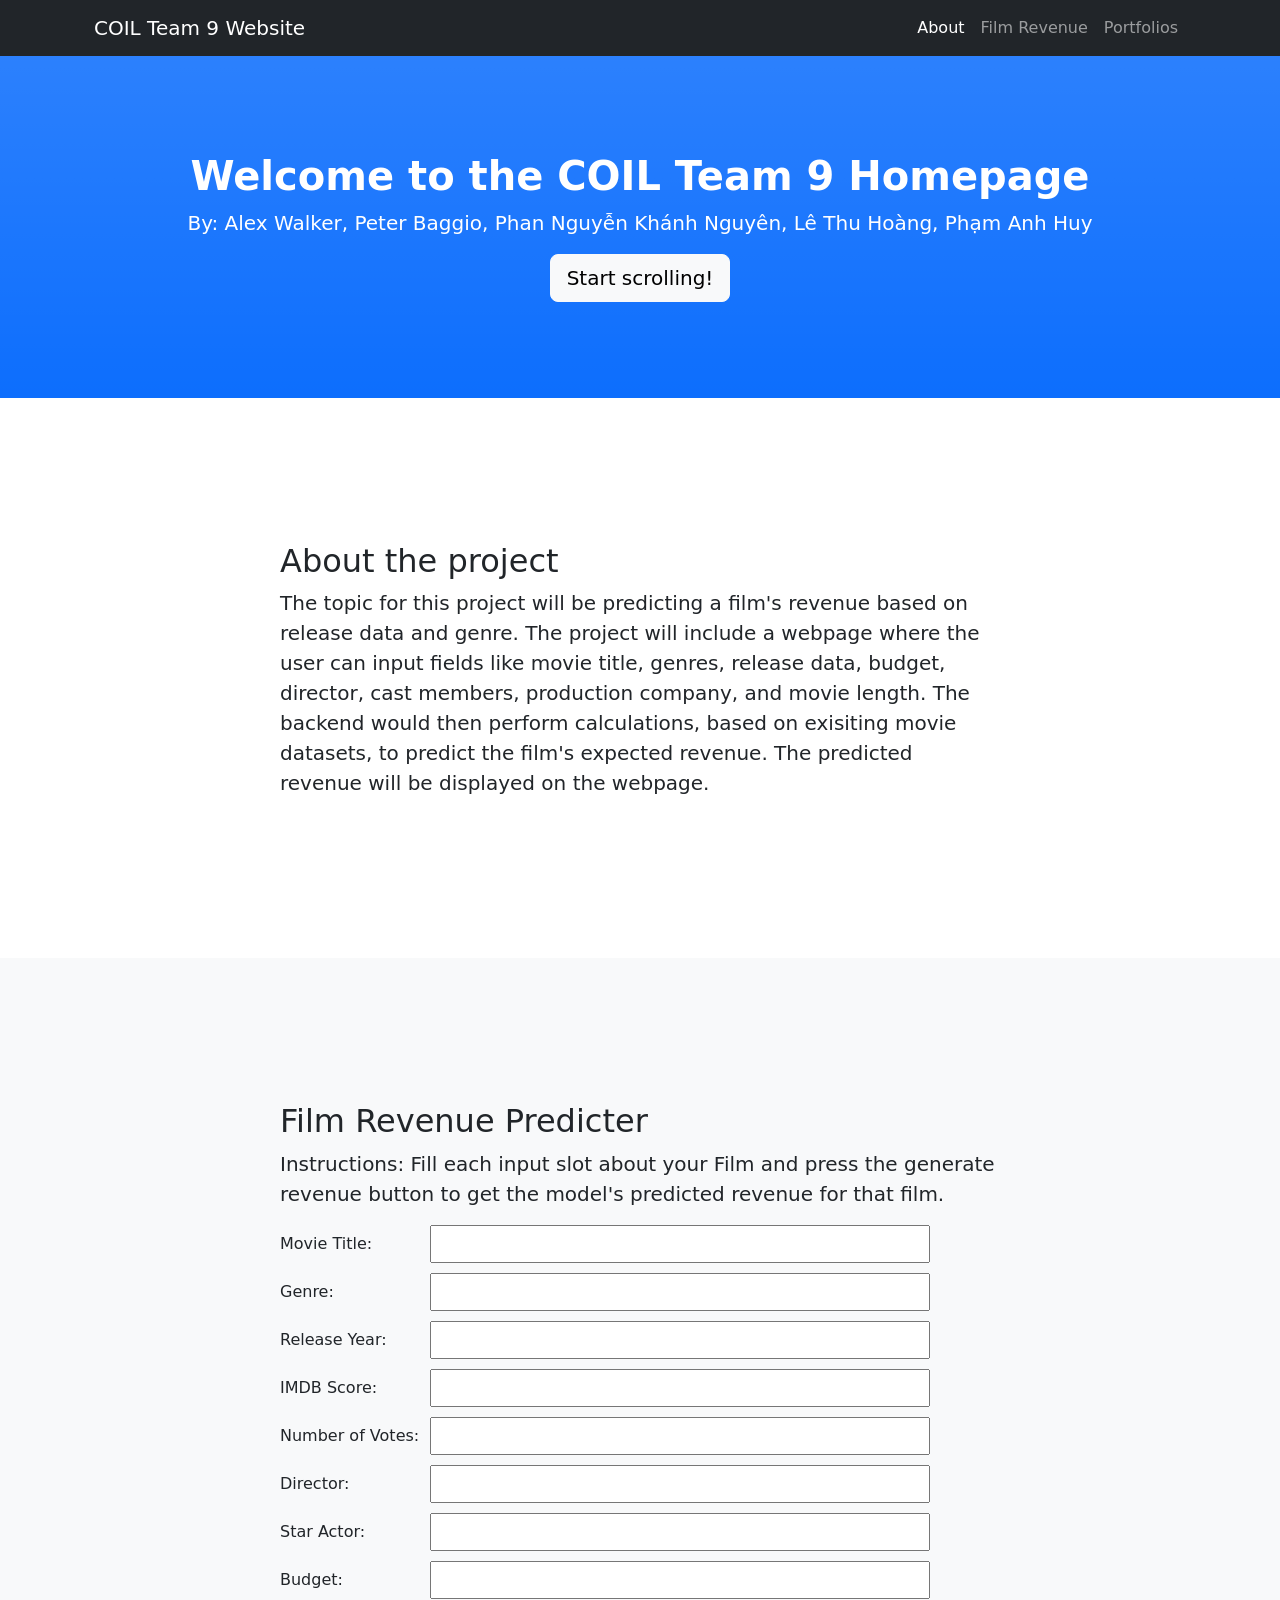
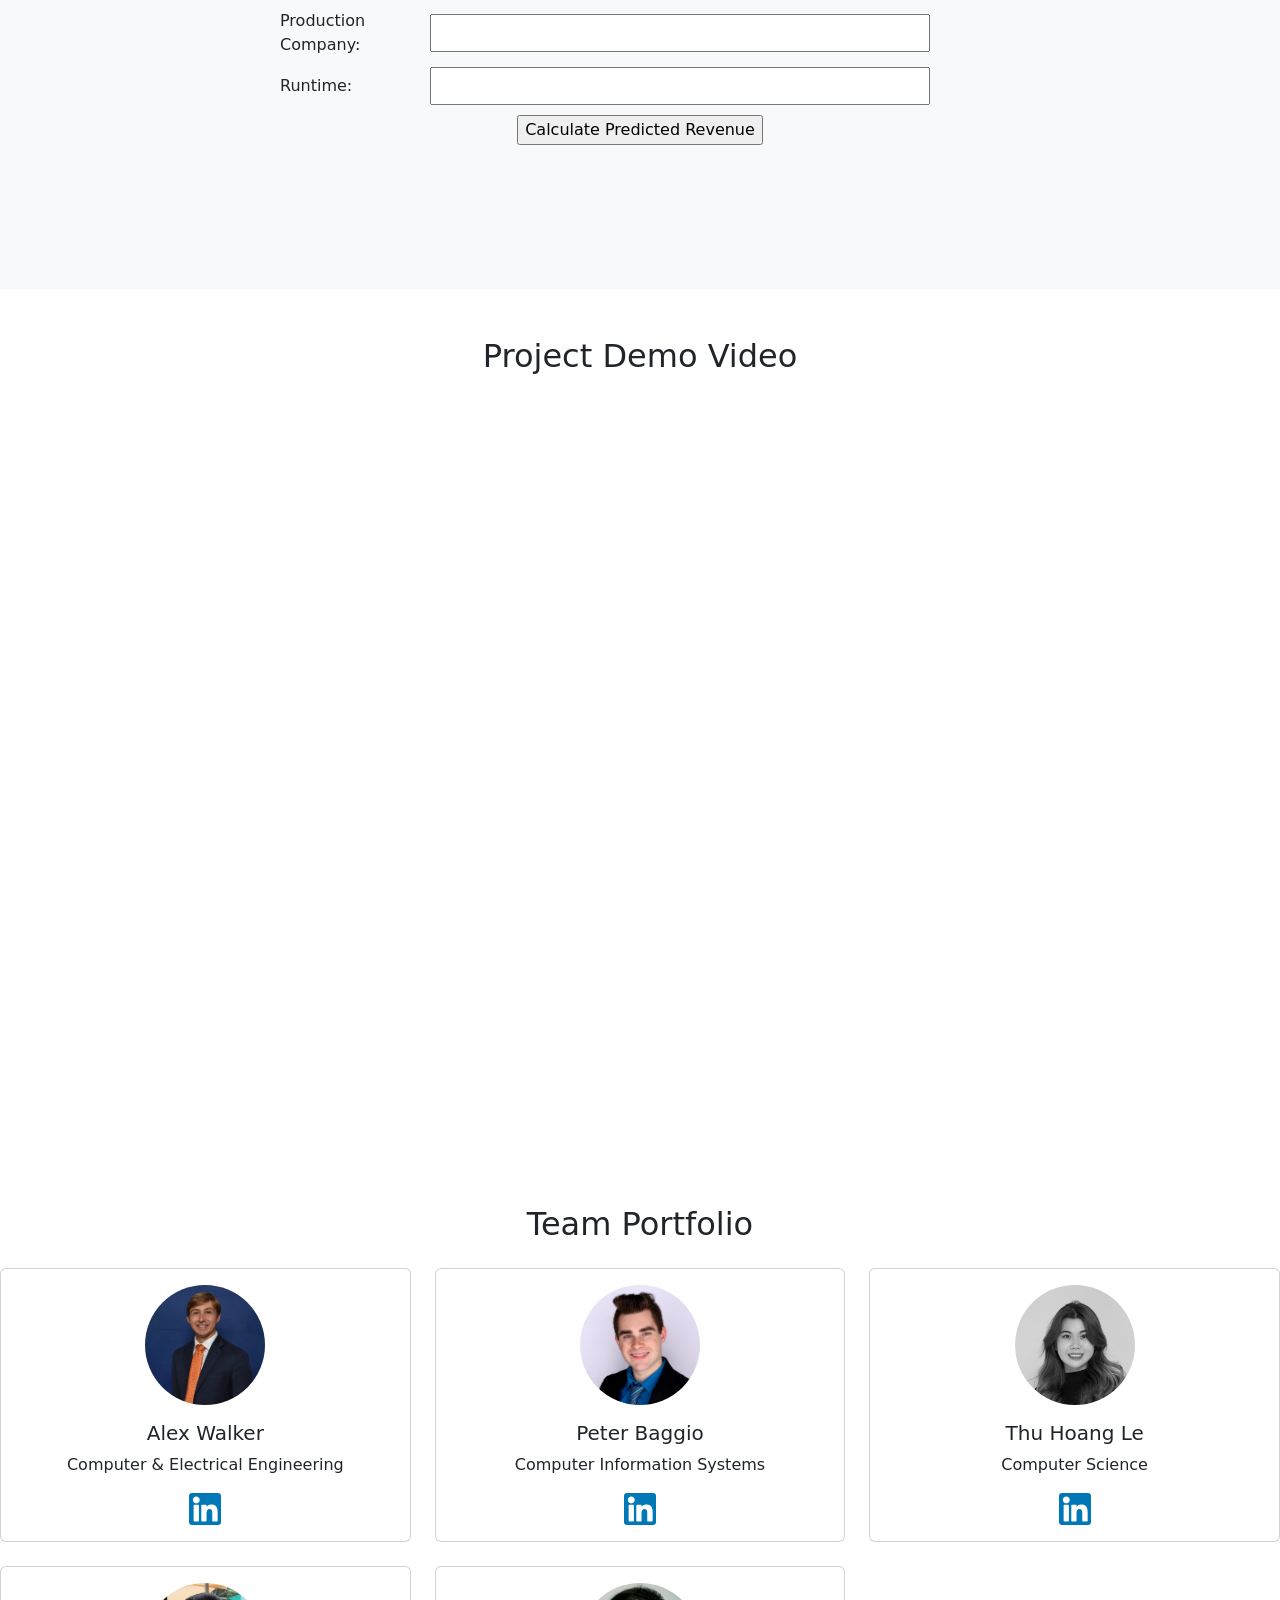
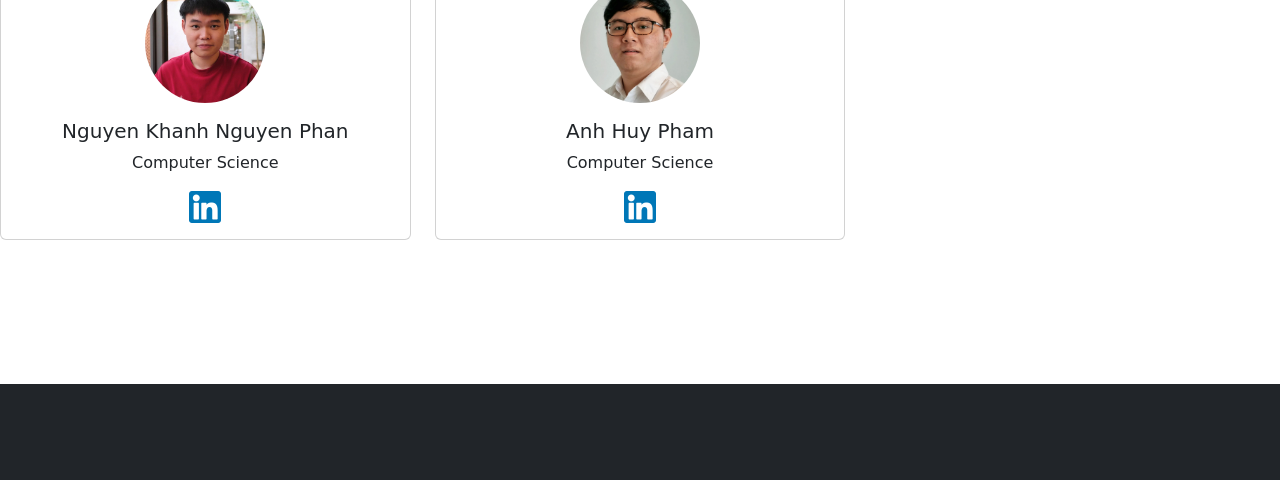
<file: index.html>
<!DOCTYPE html>
<html lang="en">
    <head>
        <meta charset="utf-8" />
        <meta name="viewport" content="width=device-width, initial-scale=1, shrink-to-fit=no" />
        <meta name="description" content="" />
        <meta name="author" content="" />
        <title>Scrolling Nav - Start Bootstrap Template</title>
        <script src="https://code.jquery.com/jquery-3.7.1.min.js" integrity="sha256-/JqT3SQfawRcv/BIHPThkBvs0OEvtFFmqPF/lYI/Cxo=" crossorigin="anonymous"></script>
        <link rel="icon" type="image/x-icon" href="assets/favicon.ico" />
        <!-- Core theme CSS (includes Bootstrap)-->
        <link href="css/styles.css" rel="stylesheet" />
    </head>
    <body id="page-top">
        <!-- Navigation-->
        <nav class="navbar navbar-expand-lg navbar-dark bg-dark fixed-top" id="mainNav">
            <div class="container px-4">
                <a class="navbar-brand" href="#page-top">COIL Team 9 Website</a>
                <button class="navbar-toggler" type="button" data-bs-toggle="collapse" data-bs-target="#navbarResponsive" aria-controls="navbarResponsive" aria-expanded="false" aria-label="Toggle navigation"><span class="navbar-toggler-icon"></span></button>
                <div class="collapse navbar-collapse" id="navbarResponsive">
                    <ul class="navbar-nav ms-auto">
                        <li class="nav-item"><a class="nav-link" href="#about">About</a></li>
                        <li class="nav-item"><a class="nav-link" href="#services">Film Revenue</a></li>
                        <li class="nav-item"><a class="nav-link" href="#portfolios">Portfolios</a></li>
                    </ul>
                </div>
            </div>
        </nav>
        <!-- Header-->
        <header class="bg-primary bg-gradient text-white">
            <div class="container px-4 text-center">
                <h1 class="fw-bolder">Welcome to the COIL Team 9 Homepage</h1>
                <p class="lead">By: Alex Walker, Peter Baggio, Phan Nguyễn Khánh Nguyên, Lê Thu Hoàng, Phạm Anh Huy</p>
                <a class="btn btn-lg btn-light" href="#about">Start scrolling!</a>
            </div>
        </header>
        <!-- About section-->
        <section id="about">
            <div class="container px-4">
                <div class="row gx-4 justify-content-center">
                    <div class="col-lg-8">
                        <h2>About the project</h2>
                        <p class="lead">The topic for this project will be predicting a film's revenue based on release data and genre. 
                            The project will include a webpage where the user can input fields like movie title, genres, release data, 
                            budget, director, cast members, production company, and movie length. The backend would then perform 
                            calculations, based on exisiting movie datasets, to predict the film's expected revenue. The predicted 
                            revenue will be displayed on the webpage.</p>
                    </div>
                </div>
            </div>
        </section>
        <!-- Services section-->
        <section class="bg-light" id="services">
            <div class="container px-4">
                <div class="row gx-4 justify-content-center">
                    <div class="col-lg-8">
                        <h2>Film Revenue Predicter</h2>
                        <p class="lead">
                          Instructions: Fill each input slot about your Film
                          and press the generate revenue button to get the model's predicted
                          revenue for that film.
                        </p>
                      
                        <div class="form-group">
                          <label>Movie Title:</label> <input name="data-title" id="data-title">
                        </div>
                        <div class="form-group">
                          <label>Genre:</label> <input name="data-genre" id="data-genre">
                        </div>
                        <div class="form-group">
                          <label>Release Year:</label> <input name="data-release" id="data-release">
                        </div>
                        <div class="form-group">
                          <label>IMDB Score:</label> <input name="data-score" id="data-score">
                        </div>
                        <div class="form-group">
                          <label>Number of Votes:</label> <input name="data-votes" id="data-votes">
                        </div>
                        <div class="form-group">
                          <label>Director:</label> <input name="data-director" id="data-director">
                        </div>
                        <div class="form-group">
                          <label>Star Actor:</label> <input name="data-actor" id="data-actor">
                        </div>
                        <div class="form-group">
                          <label>Budget:</label> <input name="data-budget" id="data-budget">
                        </div>
                        <div class="form-group">
                          <label> Production Company:</label> <input name="data-company" id="data-company">
                        </div>
                        <div class="form-group">
                          <label>Runtime:</label> <input name="data-runtime" id="data-runtime">
                        </div>

                        <div style="text-align: center;">
                            <input class="button round" type="button" value="Calculate Predicted Revenue" onclick="getPredictedRevenue()">
                            <div id="predictedRevenue"></div>
                          </div>
                      </div>                      
                </div>
            </div>
        </section>

        <!-- Demo Video Section -->
        <section id="demo-video" class="bg-white py-5">
            <div class="container px-4 text-center">
                <h2 class="mb-4">Project Demo Video</h2>
                <div class="ratio ratio-16x9">
                    <iframe 
                        src="https://www.youtube.com/embed/7WfmZ8ln-Ys"
                        title="Demo Video" 
                        allowfullscreen>
                    </iframe>
                </div>
            </div>
        </section>

        <!-- Contact section-->
        <section id="portfolios">
            <h2 class="mb-4 text-center">Team Portfolio</h2>
            <div class="row row-cols-1 row-cols-sm-2 row-cols-md-3 g-4">

            <!-- Portfolio Card 1 -->
            <div class="col">
                <div class="card h-100 text-center">
                    <img src="assets/AlexWalker-Headshot.JPG" class="card-img-top rounded-circle mx-auto mt-3" alt="Person 1" style="width: 120px; height: 120px; object-fit: cover;">
                    <div class="card-body">
                        <h5 class="card-title">Alex Walker</h5>
                        <p class="card-text">Computer & Electrical Engineering</p>
                        <p class="card-text">
                            <a href="https://www.linkedin.com/in/alex-r-walker/" target="_blank">
                                <img src="assets/LinkedIn-Logo.png" alt="LinkedIn" style="width: 32px; height: 32px;">
                            </a>
                        </p>
                    </div>
                </div>
            </div>

            <!-- Portfolio Card 2 -->
            <div class="col">
                <div class="card h-100 text-center">
                    <img src="assets/peter-headshot-new.jpg" class="card-img-top rounded-circle mx-auto mt-3" alt="Person 2" style="width: 120px; height: 120px; object-fit: cover;">
                    <div class="card-body">
                        <h5 class="card-title">Peter Baggio</h5>
                        <p class="card-text">Computer Information Systems</p>
                        <p class="card-text">
                            <a href="https://www.linkedin.com/in/peter-baggio/" target="_blank">
                                <img src="assets/LinkedIn-Logo.png" alt="LinkedIn" style="width: 32px; height: 32px;">
                            </a>
                        </p>
                    </div>
                </div>
            </div>

            <!-- Portfolio Card 3 -->
            <div class="col">
                <div class="card h-100 text-center">
                    <img src="assets/ThuHoangLe.jpeg" class="card-img-top rounded-circle mx-auto mt-3" alt="Person 3" style="width: 120px; height: 120px; object-fit: cover;">
                    <div class="card-body">
                        <h5 class="card-title">Thu Hoang Le</h5>
                        <p class="card-text">Computer Science</p>
                        <p class="card-text">
                            <a href="https://www.linkedin.com/in/thuhoangle/" target="_blank">
                                <img src="assets/LinkedIn-Logo.png" alt="LinkedIn" style="width: 32px; height: 32px;">
                            </a>
                        </p>
                    </div>
                </div>
            </div>

            <!-- Portfolio Card 4 -->
            <div class="col">
                <div class="card h-100 text-center">
                    <img src="assets/NguyenPhan.jpeg" class="card-img-top rounded-circle mx-auto mt-3" alt="Person 4" style="width: 120px; height: 120px; object-fit: cover;">
                    <div class="card-body">
                        <h5 class="card-title">Nguyen Khanh Nguyen Phan</h5>
                        <p class="card-text">Computer Science</p>
                        <p class="card-text">
                            <a href="https://www.linkedin.com/in/kh%C3%A1nh-nguy%C3%AAn/" target="_blank">
                                <img src="assets/LinkedIn-Logo.png" alt="LinkedIn" style="width: 32px; height: 32px;">
                            </a>
                        </p>
                    </div>
                </div>
            </div>

            <!-- Portfolio Card 5 -->
            <div class="col">
                <div class="card h-100 text-center">
                    <img src="assets/PhamAnhHuy.jpeg" class="card-img-top rounded-circle mx-auto mt-3" alt="Person 5" style="width: 120px; height: 120px; object-fit: cover;">
                    <div class="card-body">
                        <h5 class="card-title">Anh Huy Pham</h5>
                        <p class="card-text">Computer Science</p>
                        <p class="card-text">
                            <a href="https://www.linkedin.com/in/anhhuypham/" target="_blank">
                                <img src="assets/LinkedIn-Logo.png" alt="LinkedIn" style="width: 32px; height: 32px;">
                            </a>
                        </p>
                    </div>
                </div>
            </div>

        </div>
        </section>
        <!-- Footer-->
        <footer class="py-5 bg-dark">
            <div class="container px-4"><p class="m-0 text-center text-white"></p></div>
        </footer>
        <!-- Bootstrap core JS-->
        <script src="https://cdn.jsdelivr.net/npm/bootstrap@5.2.3/dist/js/bootstrap.bundle.min.js"></script>
        <!-- Core theme JS-->
        <script src="scripts.js"></script>
    </body>
</html>
</file>
